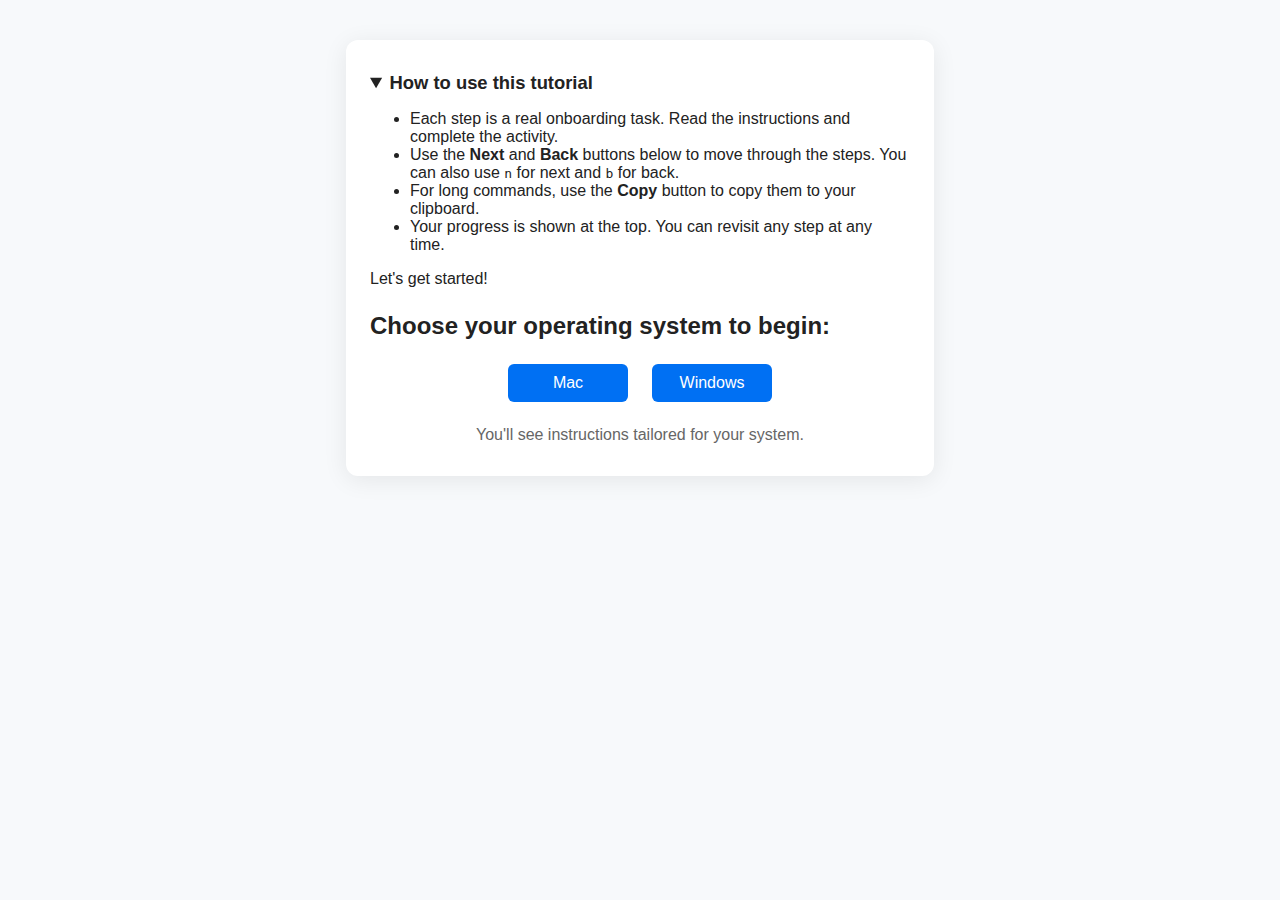
<file: src/index.html>
<!DOCTYPE html>
<html lang="en">
<head>
  <meta charset="UTF-8" />
  <title>Onboarding Interactive Tutorial</title>
  <meta name="viewport" content="width=device-width, initial-scale=1.0" />
  <link rel="stylesheet" href="style.css" />
</head>
<body>
  <div class="container">
    <!-- Onboarding Instructions Dropdown (front and center during OS selection) -->
    <details id="onboarding-instructions-dropdown" open style="margin-bottom: 24px;">
      <summary style="font-size:1.15rem; font-weight:600; cursor:pointer;">How to use this tutorial</summary>
      <div style="margin-top:12px;">
        <ul>
          <li>Each step is a real onboarding task. Read the instructions and complete the activity.</li>
          <li>Use the <b>Next</b> and <b>Back</b> buttons below to move through the steps. You can also use <kbd>n</kbd> for next and <kbd>b</kbd> for back.</li>
          <li>For long commands, use the <b>Copy</b> button to copy them to your clipboard.</li>
          <li>Your progress is shown at the top. You can revisit any step at any time.</li>
        </ul>
        <div style="margin-top:8px;">Let's get started!</div>
      </div>
    </details>
    <!-- OS Selection UI -->
    <div id="os-select-panel">
      <h2>Choose your operating system to begin:</h2>
      <div style="display: flex; justify-content: center; gap: 24px; margin: 24px 0;">
        <button id="select-mac-btn" style="min-width:120px;">Mac</button>
        <button id="select-win-btn" style="min-width:120px;">Windows</button>
      </div>
      <p style="text-align:center; color:#666; font-size:1rem;">You'll see instructions tailored for your system.</p>
    </div>
    <!-- Tutorial Content (hidden until OS is selected) -->
    <div id="tutorial-content" style="display:none;">
      <!-- Onboarding Instructions Dropdown (minimized, above tutorial content) -->
      <details id="onboarding-instructions-dropdown-tutorial" style="margin-bottom: 18px; display:none;">
        <summary style="font-size:1.05rem; font-weight:600; cursor:pointer;">How to use this tutorial</summary>
        <div style="margin-top:10px;">
          <ul>
            <li>Each step is a real onboarding task. Read the instructions and complete the activity.</li>
            <li>Use the <b>Next</b> and <b>Back</b> buttons below to move through the steps. You can also use <kbd>n</kbd> for next and <kbd>b</kbd> for back.</li>
            <li>For long commands, use the <b>Copy</b> button to copy them to your clipboard.</li>
            <li>Your progress is shown at the top. You can revisit any step at any time.</li>
          </ul>
          <div style="margin-top:8px;">Let's get started!</div>
        </div>
      </details>
      <header>
        <h1>🚀 Developer Onboarding Interactive Tutorial</h1>
        <p>
          Welcome! This interactive tutorial will guide you step-by-step through setting up your developer environment and building your first project.<br>
          <strong>How to use this tutorial:</strong>
          <ul>
            <li>Each step is a real onboarding task. Read the instructions and complete the activity.</li>
            <li>Use the <b>Next</b> and <b>Back</b> buttons below to move through the steps. You can also use <kbd>n</kbd> for next and <kbd>b</kbd> for back.</li>
            <li>For long commands, use the <b>Copy</b> button to copy them to your clipboard.</li>
            <li>Your progress is shown at the top. You can revisit any step at any time.</li>
          </ul>
          Let's get started!
        </p>
        <div id="progress"></div>
      </header>
      <main>
        <div id="step-card">
          <!-- Step content will be injected here -->
        </div>
        <div class="controls">
          <button id="prev-btn" disabled>Back</button>
          <button id="next-btn">Next</button>
        </div>
      </main>
      <footer>
        <p>Made with ❤️ for new developers</p>
      </footer>
    </div>
  </div>
  <script src="tutorial.js"></script>
</body>
</html>
</file>
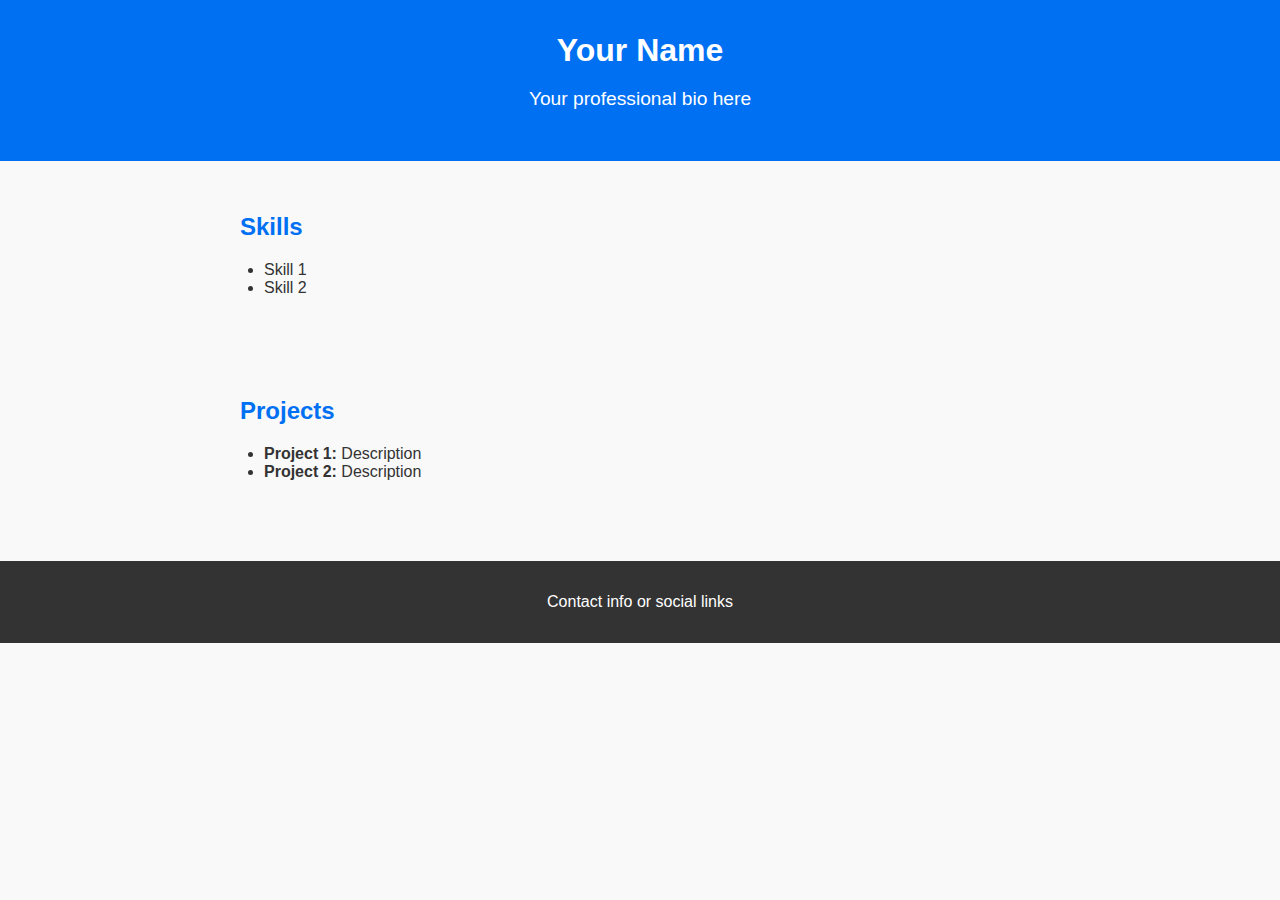
<file: src/website/index.html>
<!DOCTYPE html>
<html lang="en">
<head>
  <meta charset="UTF-8" />
  <title>Your Name - Portfolio</title>
  <link rel="stylesheet" href="style.css" />
</head>
<body>
  <header>
    <h1>Your Name</h1>
    <p>Your professional bio here</p>
  </header>
  <section>
    <h2>Skills</h2>
    <ul>
      <li>Skill 1</li>
      <li>Skill 2</li>
    </ul>
  </section>
  <section>
    <h2>Projects</h2>
    <ul>
      <li><strong>Project 1:</strong> Description</li>
      <li><strong>Project 2:</strong> Description</li>
    </ul>
  </section>
  <footer>
    <p>Contact info or social links</p>
  </footer>
</body>
</html>
</file>
<file: src/style.css>
body {
  font-family: 'Segoe UI', Arial, sans-serif;
  background: #f7f9fb;
  margin: 0;
  padding: 0;
  color: #222;
}

.container {
  max-width: 540px;
  margin: 40px auto;
  background: #fff;
  border-radius: 12px;
  box-shadow: 0 4px 24px rgba(0,0,0,0.08);
  padding: 32px 24px 16px 24px;
}

header {
  text-align: center;
  margin-bottom: 24px;
}

header h1 {
  font-size: 2rem;
  margin-bottom: 8px;
}

#progress {
  margin-top: 8px;
  font-size: 1rem;
  color: #0070f3;
}

main {
  min-height: 220px;
}

#step-card {
  background: #f0f4fa;
  border-radius: 8px;
  padding: 24px 18px;
  margin-bottom: 18px;
  min-height: 120px;
  box-shadow: 0 2px 8px rgba(0,0,0,0.03);
  word-break: break-word;
}

.code-block {
  background: #222;
  color: #fff;
  font-family: 'Fira Mono', 'Consolas', monospace;
  font-size: 0.98rem;
  border-radius: 6px;
  padding: 12px 10px 12px 38px;
  margin: 12px 0;
  position: relative;
  overflow-x: auto;
  white-space: pre;
  max-width: 100%;
}

.copy-btn {
  position: absolute;
  left: 8px;
  top: 8px;
  background: #0070f3;
  color: #fff;
  border: none;
  border-radius: 4px;
  padding: 2px 10px;
  font-size: 0.95rem;
  cursor: pointer;
  transition: background 0.2s;
  z-index: 2;
}

.copy-btn:hover {
  background: #005bb5;
}

.controls {
  display: flex;
  justify-content: space-between;
  margin-bottom: 0;
  margin-top: 18px;
  min-height: 56px;
  align-items: center;
}

.controls button {
  flex: 1 1 0;
  margin: 0 8px;
  min-width: 120px;
}

button {
  background: #0070f3;
  color: #fff;
  border: none;
  border-radius: 6px;
  padding: 10px 22px;
  font-size: 1rem;
  cursor: pointer;
  transition: background 0.2s;
}

button:disabled {
  background: #b0c4de;
  cursor: not-allowed;
}

button:hover:not(:disabled) {
  background: #005bb5;
}

footer {
  text-align: center;
  color: #888;
  font-size: 0.95rem;
  margin-top: 18px;
}
</file>
<file: src/website/style.css>
/* Basic clean style for personal website - Module 6 */

body {
  font-family: Arial, sans-serif;
  margin: 0;
  padding: 0;
  background: #f9f9f9;
  color: #333;
}

header {
  background: #0070f3;
  color: white;
  padding: 2rem;
  text-align: center;
}

header h1 {
  margin: 0;
}

header p {
  font-size: 1.2rem;
}

section {
  padding: 2rem;
  max-width: 800px;
  margin: auto;
}

h2 {
  color: #0070f3;
}

ul {
  list-style-type: disc;
  padding-left: 1.5rem;
}

footer {
  background: #333;
  color: white;
  text-align: center;
  padding: 1rem;
  margin-top: 2rem;
}
</file>
